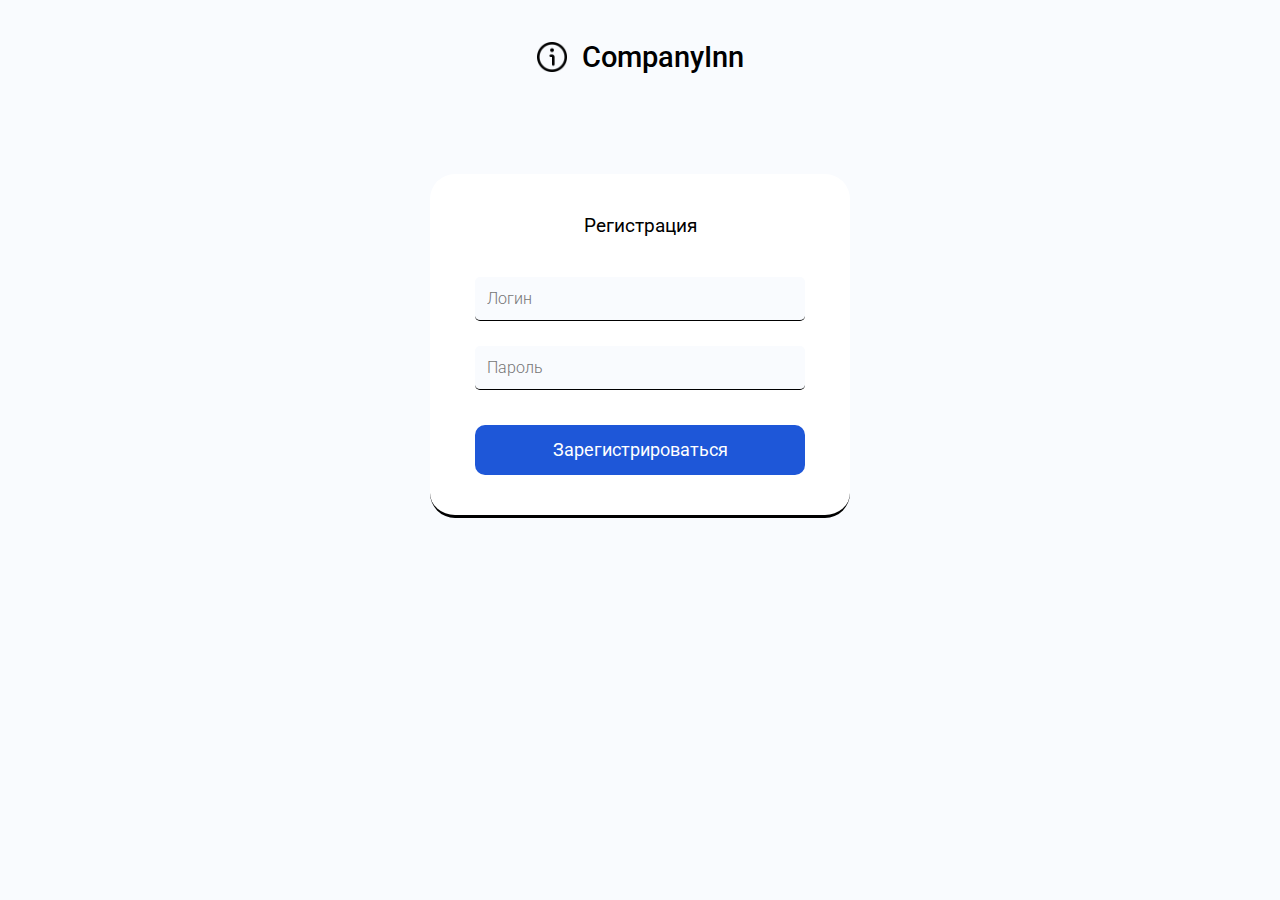
<file: index.html>
<!DOCTYPE html>
<html lang="en">
    <head>
        <meta charset="UTF-8">
        <meta name="viewport"
            content="width=device-width, user-scalable=no, initial-scale=1.0, maximum-scale=1.0, minimum-scale=1.0">
        <meta http-equiv="X-UA-Compatible" content="ie=edge">
        <link rel="stylesheet" href="./styles/main.css"/>
        <title>CompanyInn</title>
        <link href="https://fonts.googleapis.com/css?family=Roboto:300,400,500,&display=swap" 
            rel="stylesheet">
        <link rel="icon" type="image/png" sizes="16x16" href="assets/favicon-16x16.png">
    </head>
<body>
    <header class="header">
        <a class="header__wrapper" href="/index.html">
            <img class="header__logo" src="/assets/logo.png" alt="Логотип">
            <h1 class="header__name">CompanyInn</h1>
        </a>
    </header>
    <main class="container">
        <form class="registration">
            <h2 class="registration__title">Регистрация</h2>
            <span class="registration__msg"></span>
            <input id ="login" class= "registration__input" type="text" placeholder="Логин" autofocus autocomplete="off" required minlength="3">
            <input id ="password" class= "registration__input" type="password" placeholder="Пароль" autocomplete="off" required minlength="5">
            <button class= "registration__button" type="submit">Зарегистрироваться</button>
        </form>
    </main>
    <script type="module" src="./js/registration.js"></script>
</body>
</html>
</file>
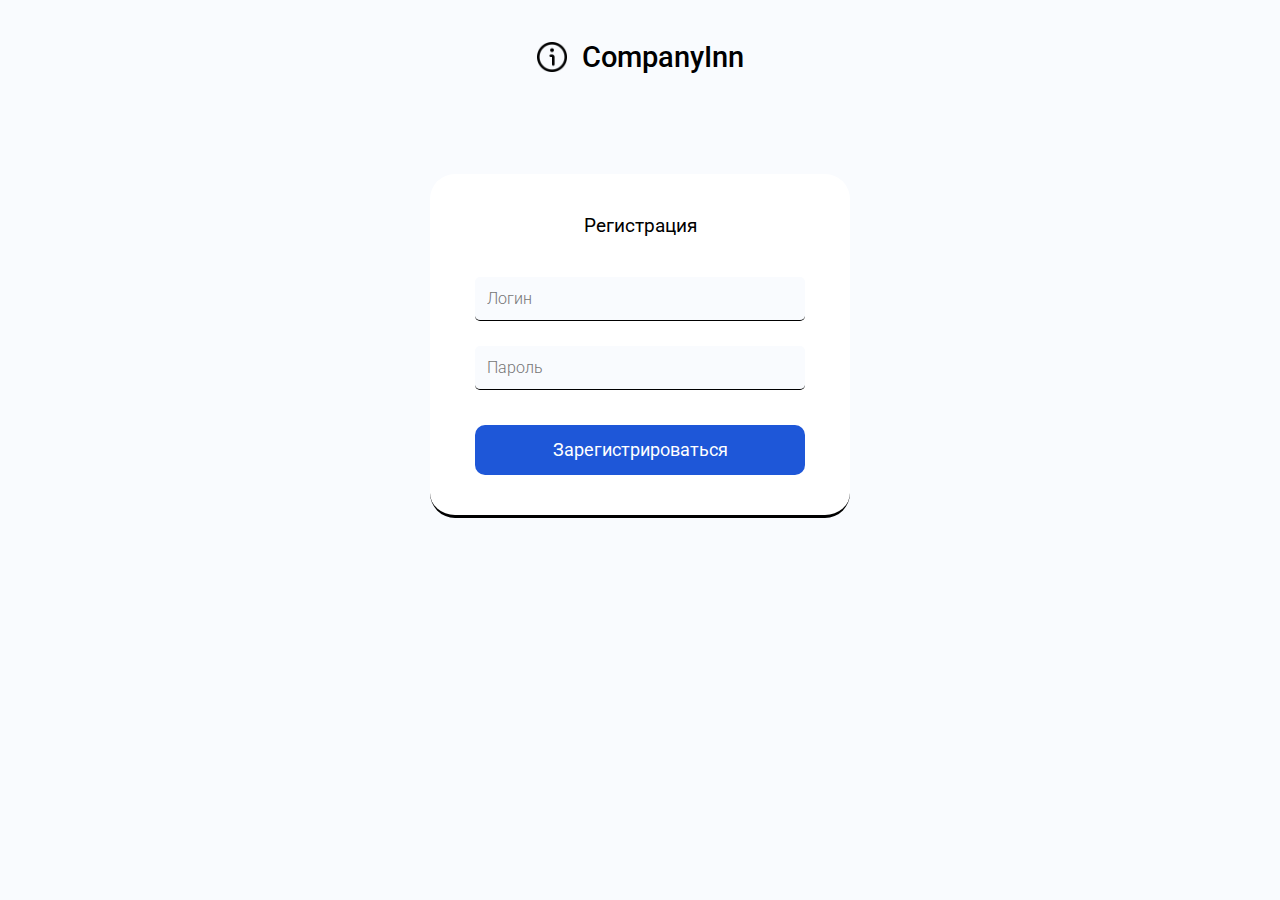
<file: companies.html>
<!DOCTYPE html>
<html lang="en">
    <head>
        <meta charset="UTF-8">
        <meta name="viewport"
            content="width=device-width, user-scalable=no, initial-scale=1.0, maximum-scale=1.0, minimum-scale=1.0">
        <meta http-equiv="X-UA-Compatible" content="ie=edge">
        <link rel="stylesheet" href="./styles/main.css"/>
        <title>CompanyInn</title>
        <link href="https://fonts.googleapis.com/css?family=Roboto:300,400,500,&display=swap" 
            rel="stylesheet">
        <link rel="icon" type="image/png" sizes="16x16" href="assets/favicon-16x16.png">
    </head>
<body>
    <header class="header">
        <a class="header__wrapper" href="/companies.html">
            <img class="header__logo" src="/assets/logo.png" alt="Логотип">
            <h1 class="header__name">CompanyInn</h1>
        </a>
    </header>
    <main>
        <div class="interface">
            <p class="interface__sort">
                <img class="interface__svg" src="/assets/sort.svg">
                Сортировать по
                <button id="business_name" class="interface__param-active">названию</button>/ 
                <button id="industry" class="interface__param">виду деятельности</button>/ 
                <button id="type" class="interface__param">типу</button>
            </p>
            <button id="update" class="interface__reload"><img class="interface__svg" src="assets/reload.svg">Обновить</button>
            <a href="/companies/add.html" class="interface__button">Добавить компанию</a>
        </div>
        <ul class="companies">
        </ul>
        <div class="more">
            <button class="more__button">Показать еще</button>
        </div>
    </main>
    <script type="module" src="./js/companies.js"></script>
</body>
</html>
</file>
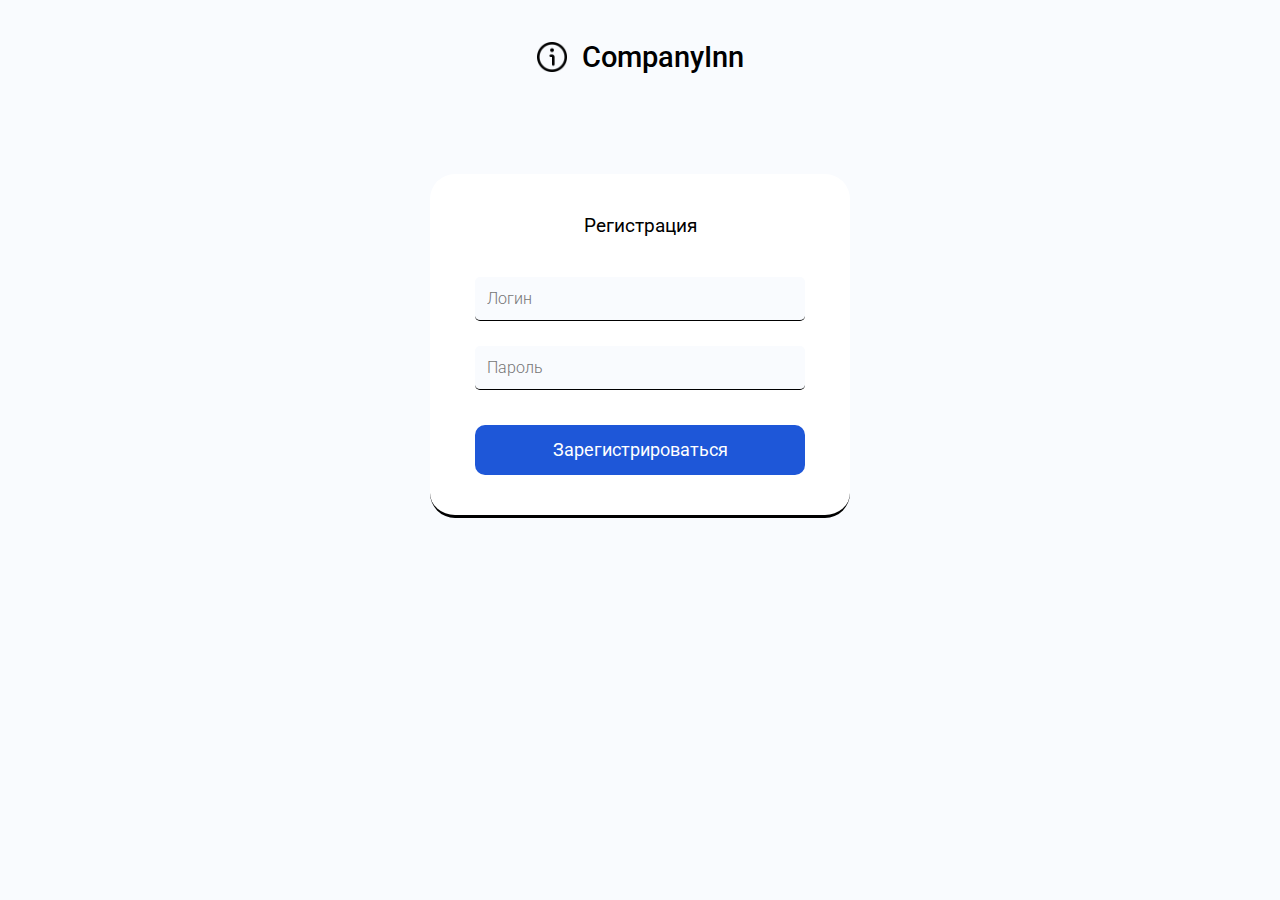
<file: companies/add.html>
<!DOCTYPE html>
<html lang="en">
    <head>
        <meta charset="UTF-8">
        <meta name="viewport"
            content="width=device-width, user-scalable=no, initial-scale=1.0, maximum-scale=1.0, minimum-scale=1.0">
        <meta http-equiv="X-UA-Compatible" content="ie=edge">
        <link rel="stylesheet" href="/styles/main.css"/>
        <title>Добавить компанию</title>
        <link href="https://fonts.googleapis.com/css?family=Roboto:300,400,500,&display=swap" 
            rel="stylesheet">
        <link rel="icon" type="image/png" sizes="16x16" href="/assets/favicon-16x16.png">
    </head>
<body>
    <header class="header">
        <a class="header__wrapper" href="/companies.html">
            <img class="header__logo" src="/assets/logo.png" alt="Логотип">
            <h1 class="header__name">CompanyInn</h1>
        </a>
    </header>
    <main>
        <form class="add">
            <h2 class="add__title">Добавление новой компании</h2>
            <span class="add__msg"></span>
            <input class= "add__input" type="text" placeholder="Название" autofocus autocomplete="off" required maxlength="15">
            <select class="add__select" required>
                <option value="">Вид деятельности</option>
                <option value="Лесоводство и лесозаготовки">Лесоводство и лесозаготовки</option>
                <option value="Добыча угля">Добыча угля</option>
                <option value="Производство мебели">Производство мебели</option>
                <option value="Научные исследования и разработки">Научные исследования и разработки</option>
                <option value="Деятельность общественных организаций">Деятельность общественных организаций</option>
            </select>
            <div class="add__checkbox">
                <input class="add__checkbox-box" type="checkbox" id="checkbox">
                <label class="add__checkbox-label" for="checkbox">Присутствие на Российском рынке</label>
            </div>
            <div class="add__wrapper">
                <button class= "add__button" type="submit">Добавить</button>
                <a href="/companies.html" class= "add__cancel" >Отмена</a>
            </div>
        </form>
    </main>
    <script type="module" src="/js/add.js"></script>
</body>
</html>
</file>
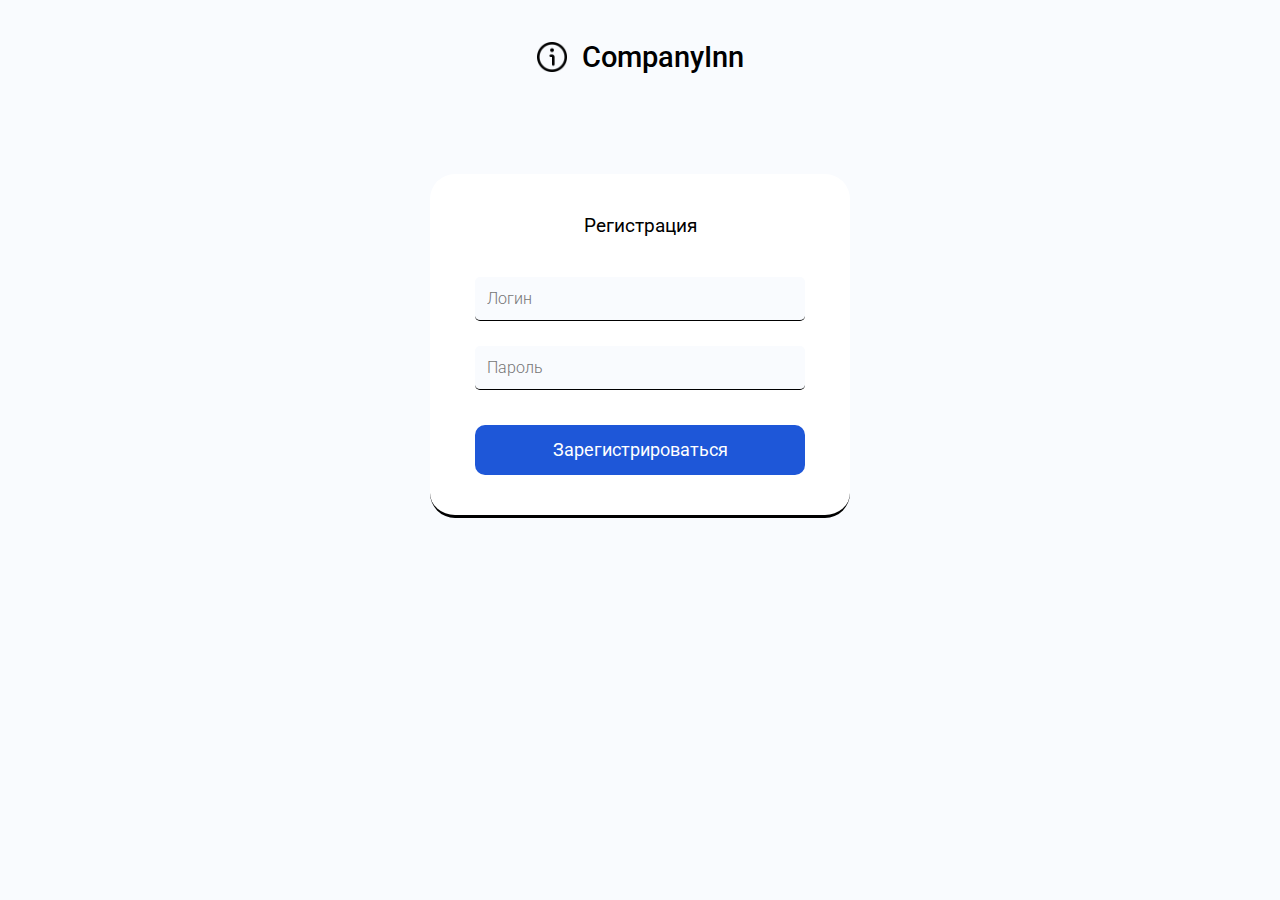
<file: companies/company.html>
<!DOCTYPE html>
<html lang="en">
    <head>
        <meta charset="UTF-8">
        <meta name="viewport"
            content="width=device-width, user-scalable=no, initial-scale=1.0, maximum-scale=1.0, minimum-scale=1.0">
        <meta http-equiv="X-UA-Compatible" content="ie=edge">
        <link rel="stylesheet" href="../styles/main.css"/>
        <title>CompanyInn</title>
        <link href="https://fonts.googleapis.com/css?family=Roboto:300,400,500,&display=swap" 
            rel="stylesheet">
        <link rel="icon" type="image/png" sizes="16x16" href="/assets/favicon-16x16.png">
        <script src="https://api-maps.yandex.ru/2.1/?apikey=ada335ab-bdc6-49e4-8985-c62f7b994e11&lang=ru_RU" type="text/javascript"></script>
        <style>
            #map {
                height: 350px;
                width: 100%;
            }
        </style>
    </head>
<body>
    <header class="header">
        <a class="header__wrapper" href="/companies.html">
            <img class="header__logo" src="/assets/logo.png" alt="Логотип">
            <h1 class="header__name">CompanyInn</h1>
        </a>
    </header>
    <main>
        <div class="about">
            <a class="about__back" href="/companies.html"><img src="/assets/back.svg">Назад</a>
            <div class="about__block">
                <div class="about__wrapper">
                    <div class="about__information">
                        <h2 class="about__name"></h2>
                        <p class="about__catchphrase"></p>
                        <p class="about__industry"></p>
                        <p class="about__type"></p>
                        <div class="about__phone">
                            <img src="/assets/phone.svg">
                            <p id="number"></p>
                        </div>
                    </div>
                    <img class="about__logo" src="">
                </div> 
                <p class="about__address"></p>
                <div id="map" class="about__map"></div>
            </div>
        </div>
    </main>
    <script src="/js/company.js" type="text/javascript"></script>
</body>
</html>
</file>
<file: styles/main.css>
@import './registration.css';
@import './header.css';
@import './interface.css';
@import './companies.css';
@import './more.css';
@import './add.css';
@import './about.css';
@import './screens.css';

* {
  box-sizing: border-box;
}

body {
  font-family: "Roboto", sans-serif;
  font-weight: 400;
  background-color: #F9FBFE;

  margin: 0;
  overflow-x: hidden;
}

button {
  cursor: pointer;
  padding: 0;
}

button,
input {
  border: none;
  background: none;
  outline: none;
  color: inherit;
  font: inherit;
}

ul {
  list-style: none;
  padding: 0;
  margin: 0;
}

li {
  list-style-type: none;
 }

p {
  margin: 0;
}

a {
  text-decoration: none;
  color: inherit;
}

h1, h2, h3, h4 {
  margin: 0;
}

.container {
  max-width: 1280px;
  margin: 0 auto;
  padding: 0 10px
}
</file>
